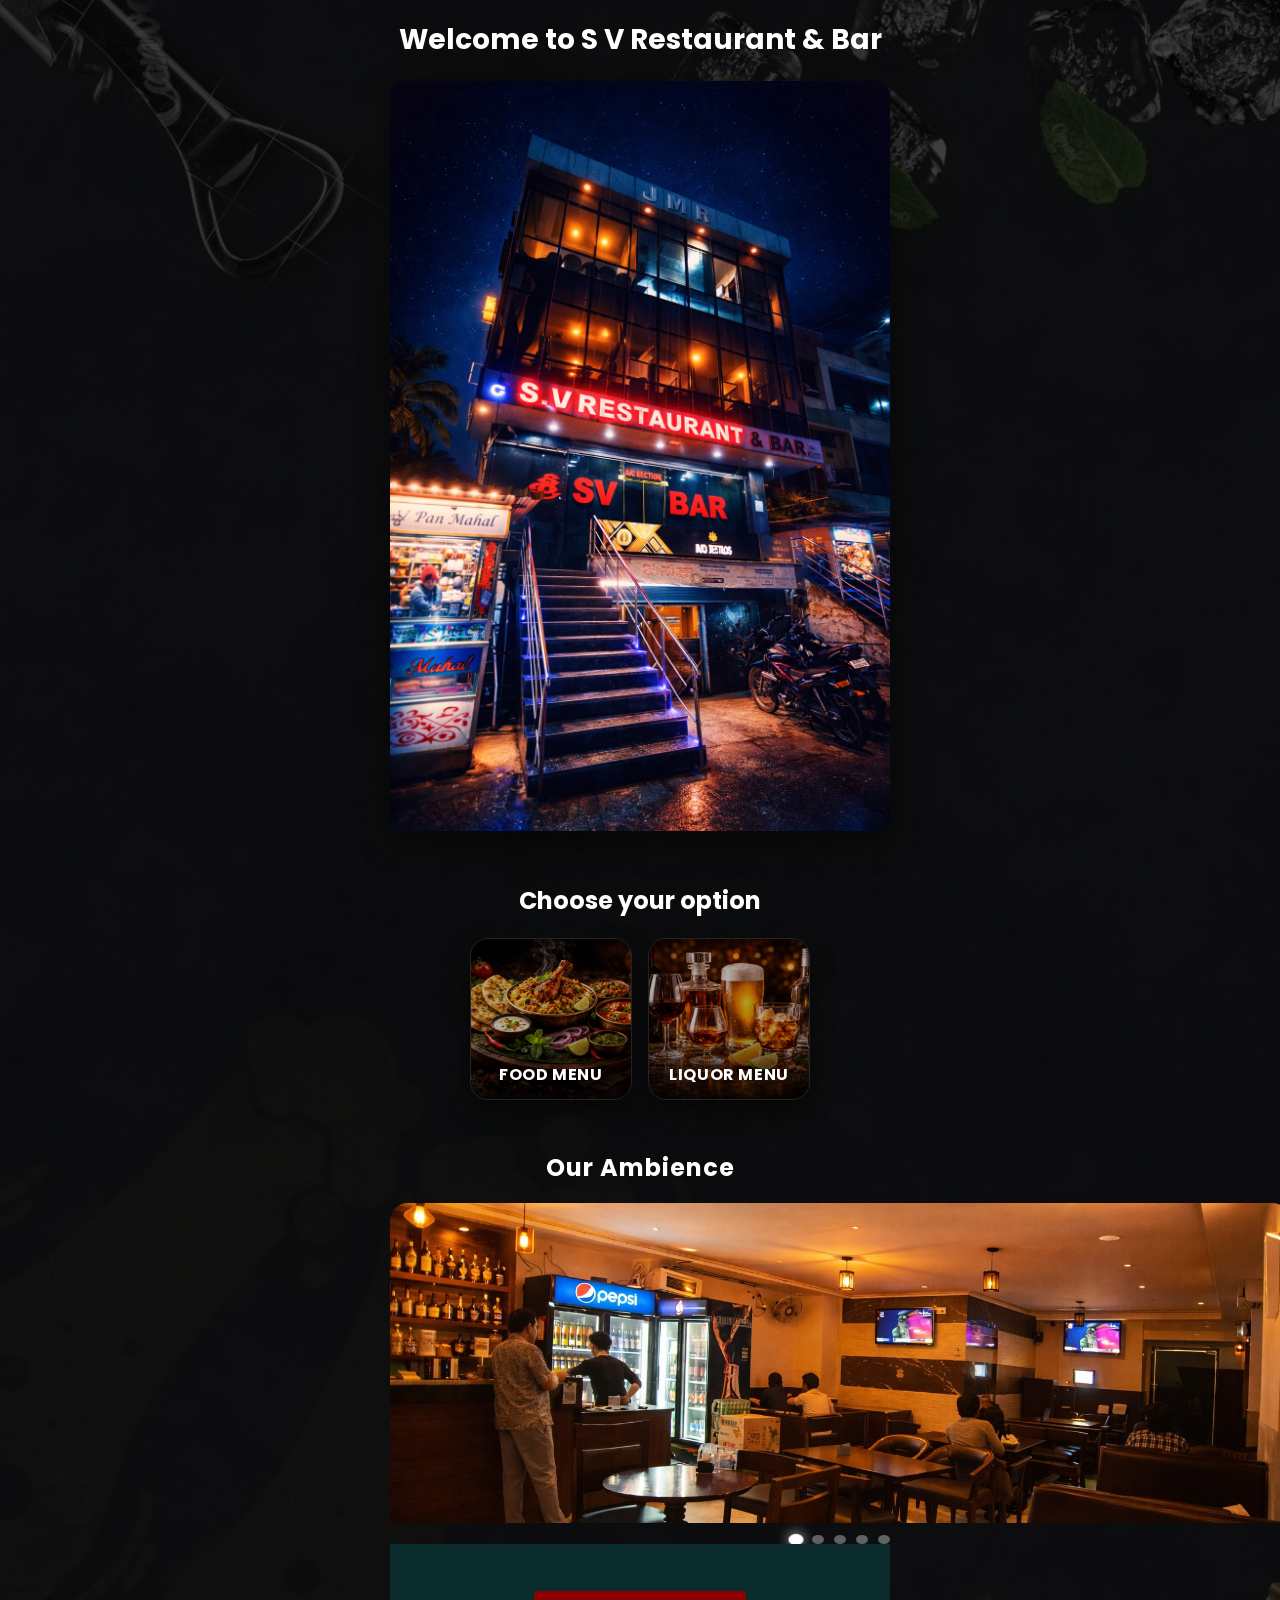
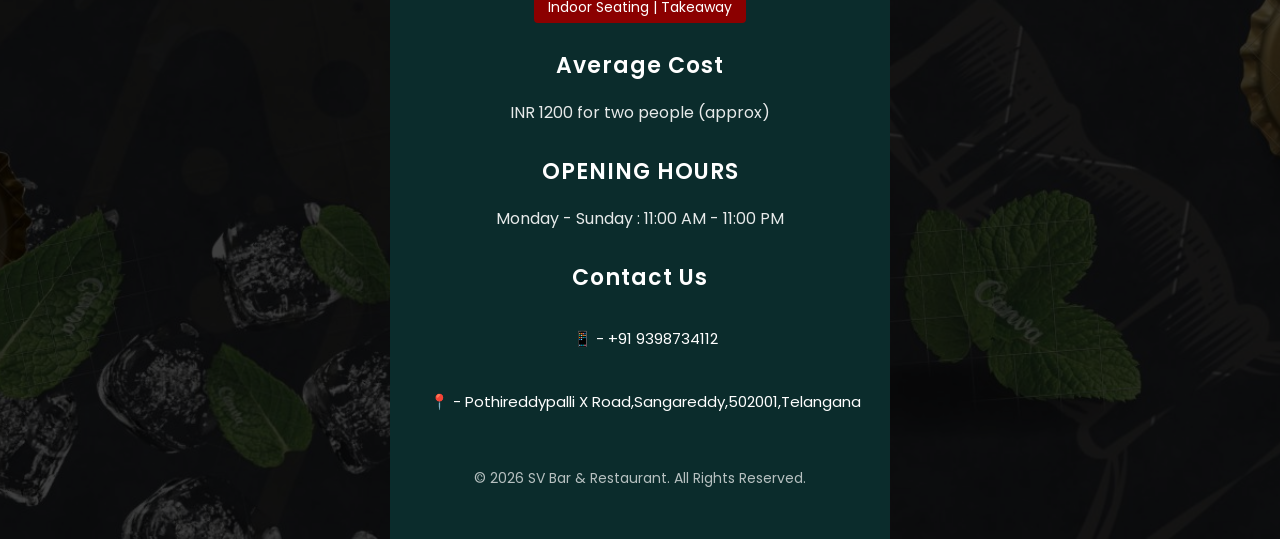
<file: index.html>
<!DOCTYPE html>
<html>
<head>
  <title>Welcome - SV Restaurant & Bar</title>
  <meta name="viewport" content="width=device-width, initial-scale=1.0">
  <link href="https://fonts.googleapis.com/css2?family=Poppins:wght@300;500;700&display=swap" rel="stylesheet">
  <link rel="stylesheet" href="style.css">
</head>

<body class="welcome-page">

  <div class="welcome-container">

    <!-- 1. Welcome Text -->
    <h1 class="welcome-title">Welcome to S V Restaurant & Bar</h1>

    <!-- 2. Building Image -->
    <img src="images/building-welcome.jpg" alt="SV Bar & Restaurant" class="welcome-image">

    <!-- 3. Choose Option Text -->
    <h2 class="choose-text">Choose your option</h2>

    <!-- 3. Menu Buttons -->
<div class="menu-buttons">

  <a href="food.html" class="menu-img-btn">
    <img src="images/food-button.jpg" alt="Food Menu">
    <span>FOOD MENU</span>
  </a>

  <a href="drinks.html" class="menu-img-btn">
    <img src="images/liquor-button.jpg" alt="Liquor Menu">
    <span>LIQUOR MENU</span>
  </a>

</div>
<!-- 4. Restaurant Gallery Slider -->
<div class="restaurant-gallery">
  <h2 class="gallery-title">Our Ambience</h2>

  <div class="slider" id="ambienceSlider">
    <div class="slides">

      <div class="slide"><img src="images/ambience3.jpg" alt="Ambience 3"></div>
      <div class="slide"><img src="images/ambience5.jpg" alt="Ambience 1"></div>
      <div class="slide"><img src="images/ambience1.jpg" alt="Ambience 1"></div>
      <div class="slide"><img src="images/ambience2.jpg" alt="Ambience 2"></div>
      <div class="slide"><img src="images/ambience4.jpg" alt="Ambience 4"></div>
    </div>

    <div class="dots" id="ambienceDots"></div>
  </div>
</div>
<!-- ===== RESTAURANT DETAILS SECTION ===== -->
<div class="restaurant-details">

  <div class="details-top">
    <span class="tag">Indoor Seating | Takeaway</span>
  </div>

  <h2 class="section-title">Average Cost</h2>
  <p class="average-cost">INR 1200 for two people (approx)</p>

  <h2 class="section-title">OPENING HOURS</h2>
  <p class="hours">
    Monday - Sunday : 11:00 AM - 11:00 PM
  </p>

  <h2 class="section-title">Contact Us</h2>

  <div class="contact-item">
    <span></span>
    <p>📱 - +91 9398734112</p>
  </div>

  <div class="contact-item">
    <span></span>
    <p>📍 - Pothireddypalli X Road,Sangareddy,502001,Telangana</p>
  </div>

  <div class="copyright">
    © 2026 SV Bar & Restaurant. All Rights Reserved.
  </div>

</div>
  </div>
<script>
  (function(){
    const slider = document.getElementById("ambienceSlider");
    const slides = slider.querySelector(".slides");
    const slideCount = slides.children.length;
    const dotsWrap = document.getElementById("ambienceDots");

    let index = 0;
    let startX = 0;
    let currentX = 0;
    let dragging = false;

    // Create dots
    const dots = [];
    for(let i=0;i<slideCount;i++){
      const b = document.createElement("button");
      b.setAttribute("aria-label", "Go to slide " + (i+1));
      b.addEventListener("click", ()=>goTo(i));
      dotsWrap.appendChild(b);
      dots.push(b);
    }

    function updateDots(){
      dots.forEach((d,i)=>d.classList.toggle("active", i===index));
    }

    function goTo(i){
      index = Math.max(0, Math.min(slideCount-1, i));
      slides.style.transform = `translateX(${-index * 100}%)`;
      updateDots();
    }

    // Swipe / drag
    function onStart(x){
      dragging = true;
      startX = x;
      currentX = x;
      slides.style.transition = "none";
    }

    function onMove(x){
      if(!dragging) return;
      currentX = x;
      const dx = currentX - startX;
      slides.style.transform = `translateX(calc(${-index * 100}% + ${dx}px))`;
    }

    function onEnd(){
      if(!dragging) return;
      dragging = false;
      slides.style.transition = "transform 0.35s ease";
      const dx = currentX - startX;
      const threshold = 60; // swipe sensitivity
      if(dx < -threshold && index < slideCount-1) index++;
      if(dx > threshold && index > 0) index--;
      goTo(index);
    }

    // Touch events
    slider.addEventListener("touchstart", (e)=>onStart(e.touches[0].clientX), {passive:true});
    slider.addEventListener("touchmove", (e)=>onMove(e.touches[0].clientX), {passive:true});
    slider.addEventListener("touchend", onEnd);

    // Mouse drag events
    slider.addEventListener("mousedown", (e)=>{ e.preventDefault(); onStart(e.clientX); });
    window.addEventListener("mousemove", (e)=>onMove(e.clientX));
    window.addEventListener("mouseup", onEnd);

    // init
    goTo(0);
  })();
</script>
</body>
</html>
</file>
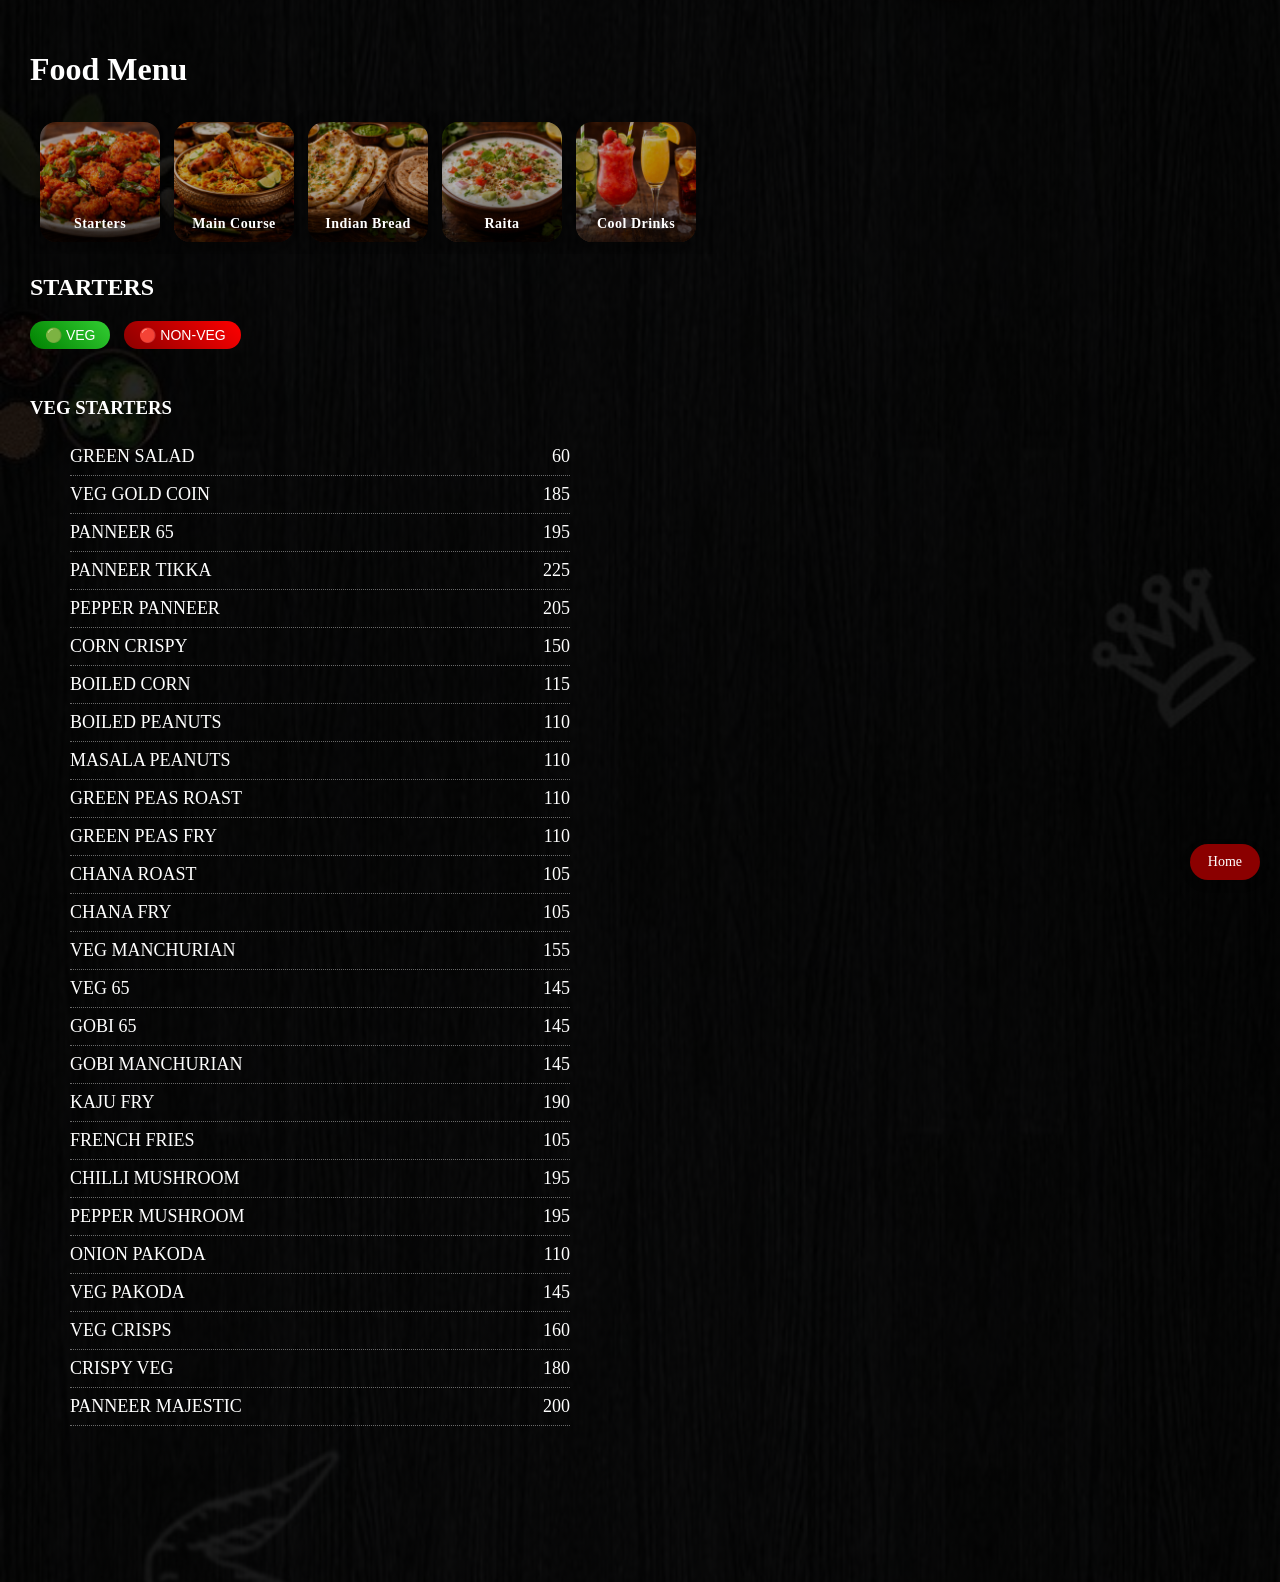
<file: food.html>
<!DOCTYPE html>
<html>
<head>
  <title>Food Menu</title>
  <meta name="viewport" content="width=device-width, initial-scale=1.0">
  <link rel="stylesheet" href="style.css">
</head>

<body>

<div class="menu" id="top">
  <h1>Food Menu</h1>

  <!-- Top Navigation -->
  <div class="top-nav">

    <a href="javascript:void(0)" class="image-btn" onclick="showSection('startersSection', this)">
      <img src="images/starters.jpg" alt="Starters">
      <span>Starters</span>
    </a>

    <a href="javascript:void(0)" class="image-btn" onclick="showSection('maincourseSection', this)">
      <img src="images/maincourse.jpg" alt="Main Course">
      <span>Main Course</span>
    </a>

    <a href="javascript:void(0)" class="image-btn" onclick="showSection('indianbreadSection', this)">
      <img src="images/indianbread.jpg" alt="Indian Bread">
      <span>Indian Bread</span>
    </a>

    <a href="javascript:void(0)" class="image-btn" onclick="showSection('raithaSection', this)">
      <img src="images/raitha.jpg" alt="Raita">
      <span>Raita</span>
    </a>

    <a href="javascript:void(0)" class="image-btn" onclick="showSection('cooldrinksSection', this)">
      <img src="images/cooldrinks.jpg" alt="Cool Drinks">
      <span>Cool Drinks</span>
    </a>

  </div>

  <!-- Starters Section -->
  <div class="menu-section" id="startersSection">
    <h2 id="starters">STARTERS</h2>

    <div class="category-buttons">
      <div class="veg-nonveg">
        <button onclick="showStartersVeg()">🟢 VEG</button>
        <button onclick="showStartersNonVeg()">🔴 NON-VEG</button>
      </div>
    </div>

    <div class="columns">
      <div class="column" id="startersVeg">
        <h3>VEG STARTERS</h3>
        <ul class="food-list">
          <li><span>GREEN SALAD</span> <span>60</span></li>
          <li><span>VEG GOLD COIN</span> <span>185</span></li>
          <li><span>PANNEER 65</span> <span>195</span></li>
          <li><span>PANNEER TIKKA</span> <span>225</span></li>
          <li><span>PEPPER PANNEER</span> <span>205</span></li>
          <li><span>CORN CRISPY</span> <span>150</span></li>
          <li><span>BOILED CORN</span> <span>115</span></li>
          <li><span>BOILED PEANUTS</span> <span>110</span></li>
          <li><span>MASALA PEANUTS</span> <span>110</span></li>
          <li><span>GREEN PEAS ROAST</span> <span>110</span></li>
          <li><span>GREEN PEAS FRY</span> <span>110</span></li>
          <li><span>CHANA ROAST</span> <span>105</span></li>
          <li><span>CHANA FRY</span> <span>105</span></li>
          <li><span>VEG MANCHURIAN</span> <span>155</span></li>
          <li><span>VEG 65</span> <span>145</span></li>
          <li><span>GOBI 65</span> <span>145</span></li>
          <li><span>GOBI MANCHURIAN</span> <span>145</span></li>
          <li><span>KAJU FRY</span> <span>190</span></li>
          <li><span>FRENCH FRIES</span> <span>105</span></li>
          <li><span>CHILLI MUSHROOM</span> <span>195</span></li>
          <li><span>PEPPER MUSHROOM</span> <span>195</span></li>
          <li><span>ONION PAKODA</span> <span>110</span></li>
          <li><span>VEG PAKODA</span> <span>145</span></li>
          <li><span>VEG CRISPS</span> <span>160</span></li>
          <li><span>CRISPY VEG</span> <span>180</span></li>
          <li><span>PANNEER MAJESTIC</span> <span>200</span></li>
        </ul>
      </div>

      <div class="column" id="startersNonVeg" style="display:none;">
        <h3 class="category-title">CHICKEN STARTERS</h3>
        <ul class="food-list">
          <li><span>CHICKEN KANTAKI</span> <span>290</span></li>
          <li><span>CHICKEN ROAST</span> <span>290</span></li>
          <li><span>CHICKEN SIZZLER</span> <span>290</span></li>
          <li><span>CHICKEN BURRANI</span> <span>295</span></li>
          <li><span>CHICKEN PEPPER</span> <span>290</span></li>
          <li><span>CHILLI CHICKEN</span> <span>290</span></li>
          <li><span>CHICKEN MANCHURIA</span> <span>285</span></li>
          <li><span>CHICKEN 65</span> <span>285</span></li>
          <li><span>CHICKEN DRY</span> <span>295</span></li>
          <li><span>CRISPY CHICKEN</span> <span>290</span></li>
          <li><span>CHICKEN LOLLIPOP</span> <span>290</span></li>
          <li><span>KAJU CHICKEN</span> <span>290</span></li>
          <li><span>CHICKEN DRUMSTICK</span> <span>285</span></li>
          <li><span>LEMON CHICKEN</span> <span>285</span></li>
          <li><span>CHICKEN HONG KONG</span> <span>280</span></li>
          <li><span>SESAME CHICKEN</span> <span>275</span></li>
          <li><span>CHICKEN 555</span> <span>290</span></li>
          <li><span>SPICY FRIED CHICKEN</span> <span>290</span></li>
          <li><span>CHICKEN MAJESTIC</span> <span>290</span></li>
          <li><span>KFC CHICKEN</span> <span>310</span></li>
        </ul>

        <h3 class="category-title">TANDOORI</h3>
        <ul class="food-list">
          <li><span>TANDOORI CHICKEN</span> <span>310</span></li>
          <li><span>MURGH MALAI KEBAB</span> <span>315</span></li>
          <li><span>CHICKEN TIKKA</span> <span>290</span></li>
          <li><span>TANGDI KEBAB (1 PC)</span> <span>110</span></li>
        </ul>

        <h3 class="category-title">MUTTON</h3>
        <ul class="food-list">
          <li><span>MUTTON 65</span> <span>295</span></li>
          <li><span>MUTTON MANCHURIAN</span> <span>295</span></li>
          <li><span>MUTTON DRY BONELESS</span> <span>295</span></li>
          <li><span>MUTTON WITH BONE</span> <span>275</span></li>
          <li><span>MUTTON FRY</span> <span>290</span></li>
          <li><span>MUTTON BONES FRY</span> <span>275</span></li>
        </ul>

        <h3 class="category-title">EGG</h3>
        <ul class="food-list">
          <li><span>BOILED EGG</span> <span>40</span></li>
          <li><span>OMELETTE</span> <span>60</span></li>
          <li><span>EGG HALF FRY</span> <span>45</span></li>
          <li><span>HALF BOILED</span> <span>40</span></li>
          <li><span>EGG BHURJI</span> <span>120</span></li>
          <li><span>EGG CHILLI</span> <span>140</span></li>
          <li><span>EGG CHIPS</span> <span>190</span></li>
          <li><span>EGG ROAST</span> <span>60</span></li>
          <li><span>EGG FRY</span> <span>130</span></li>
          <li><span>EGG PAKODA</span> <span>110</span></li>
        </ul>

        <h3 class="category-title">FISH & PRAWNS</h3>
        <ul class="food-list">
          <li><span>APOLLO FISH</span> <span>285</span></li>
          <li><span>FISH ROAST</span> <span>245</span></li>
          <li><span>LOOSE PRAWNS</span> <span>285</span></li>
          <li><span>CHILLI FISH</span> <span>285</span></li>
          <li><span>FRIED PRAWNS</span> <span>285</span></li>
          <li><span>CHILLI PRAWNS</span> <span>285</span></li>
        </ul>
      </div>
    </div>
  </div>

  <!-- Main Course -->
  <div class="menu-section" id="maincourseSection">
    <h2 id="maincourse">MAIN COURSE</h2>

    <div class="category-buttons">
      <div class="veg-nonveg">
        <button onclick="showMainVeg()">🟢 VEG</button>
        <button onclick="showMainNonVeg()">🔴 NON-VEG</button>
      </div>
    </div>

    <div class="columns">
      <div class="column" id="mainVeg">
        <h3 class="category-title">VEG RICE</h3>
        <ul class="food-list">
          <li><span>VEG FRIED RICE</span> <span>160</span></li>
          <li><span>VEG SCHEZWAN FRIED RICE</span> <span>195</span></li>
          <li><span>JEERA RICE</span> <span>150</span></li>
          <li><span>GHEE RICE</span> <span>160</span></li>
          <li><span>CURD RICE</span> <span>140</span></li>
          <li><span>MASALA RICE</span> <span>145</span></li>
          <li><span>PALAK RICE</span> <span>185</span></li>
          <li><span>VEG BIRYANI</span> <span>185</span></li>
          <li><span>VEG PULAO</span> <span>185</span></li>
        </ul>

        <h3 class="category-title">VEG CURRY</h3>
        <ul class="food-list">
          <li><span>DAL FRY</span> <span>170</span></li>
          <li><span>DAL TADKA</span> <span>130</span></li>
          <li><span>BUTTER DAL FRY</span> <span>140</span></li>
          <li><span>MIXED VEG CURRY</span> <span>180</span></li>
          <li><span>KADAI KADAI</span> <span>215</span></li>
          <li><span>KAJU PANEER</span> <span>280</span></li>
          <li><span>PANEER BUTTER MASALA</span> <span>220</span></li>
          <li><span>KAJU MASALA</span> <span>280</span></li>
          <li><span>CHANA MASALA</span> <span>135</span></li>
          <li><span>MALAI KOFTA</span> <span>225</span></li>
          <li><span>TOMATO CURRY</span> <span>145</span></li>
          <li><span>VEG KOLLAPURI</span> <span>220</span></li>
          <li><span>MUSHROOM MASALA</span> <span>200</span></li>
          <li><span>PANEER TIKKA MASALA</span> <span>240</span></li>
          <li><span>KAJU KADAI</span> <span>215</span></li>
          <li><span>KAJU PANEER</span> <span>280</span></li>
          <li><span>VEG CHATPATA</span> <span>190</span></li>
          <li><span>GOBI MASALA</span> <span>135</span></li>
          <li><span>VEG KADAI</span> <span>195</span></li>
          <li><span>VEG DAL FRY</span> <span>185</span></li>
          <li><span>VEG CHATPATA</span> <span>190</span></li>
        </ul>
      </div>

      <div class="column" id="mainNonVeg" style="display:none;">
        <h3 class="category-title">BIRYANI</h3>
        <ul class="food-list">
          <li><span>CHICKEN TIKKA BIRYANI</span> <span>280</span></li>
          <li><span>CHICKEN DUM BIRYANI</span> <span>250</span></li>
          <li><span>SPL. CHICKEN BIRYANI</span> <span>260</span></li>
          <li><span>CHICKEN FRY BIRYANI</span> <span>275</span></li>
          <li><span>CHICKEN SINGLE BIRYANI (1 PC)</span> <span>180</span></li>
          <li><span>CHICKEN FAMILY PACK</span> <span>650</span></li>
          <li><span>CHICKEN BIRYANI</span> <span>250</span></li>
          <li><span>MUTTON BIRYANI</span> <span>290</span></li>
          <li><span>MUTTON BIRYANI HANDI</span> <span>330</span></li>
          <li><span>SPL. MUTTON BIRYANI</span> <span>330</span></li>
          <li><span>MUTTON FAMILY PACK</span> <span>720</span></li>
          <li><span>PRAWNS BIRYANI</span> <span>300</span></li>
          <li><span>FISH BIRYANI</span> <span>270</span></li>
          <li><span>EGG BIRYANI</span> <span>185</span></li>
        </ul>

        <h3 class="category-title">NON-VEG FRIED RICE</h3>
        <ul class="food-list">
          <li><span>CHICKEN FRIED RICE</span> <span>195</span></li>
          <li><span>MIXED FRIED RICE</span> <span>199</span></li>
          <li><span>CHICKEN SCHEZWAN RICE</span> <span>220</span></li>
          <li><span>EGG FRIED RICE</span> <span>170</span></li>
          <li><span>PRAWNS FRIED RICE</span> <span>270</span></li>
          <li><span>MUTTON FRIED RICE</span> <span>250</span></li>
          <li><span>MIXED NON-VEG FRIED RICE</span> <span>250</span></li>
        </ul>

        <h3 class="category-title">SPRING ROLLS</h3>
        <ul class="food-list">
          <li><span>CHICKEN SPRING ROLLS</span> <span>255</span></li>
          <li><span>EGG SPRING ROLLS</span> <span>175</span></li>
          <li><span>VEG SPRING ROLLS</span> <span>195</span></li>
        </ul>

        <h3 class="category-title">EGG CURRY</h3>
        <ul class="food-list">
          <li><span>EGG CURRY</span> <span>150</span></li>
          <li><span>EGG MASALA</span> <span>150</span></li>
        </ul>

        <h3 class="category-title">MUTTON CURRY</h3>
        <ul class="food-list">
          <li><span>TELANGANA MUTTON</span> <span>330</span></li>
          <li><span>S.V. SPL. MUTTON</span> <span>340</span></li>
          <li><span>BUTTER MUTTON</span> <span>320</span></li>
          <li><span>KADAI MUTTON</span> <span>340</span></li>
          <li><span>MUTTON CURRY</span> <span>320</span></li>
          <li><span>MUTTON MASALA</span> <span>320</span></li>
          <li><span>GINGER MUTTON</span> <span>320</span></li>
          <li><span>ANDHRA MUTTON CURRY</span> <span>320</span></li>
        </ul>

<h3 class="category-title">CHICKEN CURRY</h3>
<ul class="food-list two-price-list">
  <li class="price-head">
    <span>ITEM</span>
    <span>HALF</span>
    <span>FULL</span>
  </li>
  <li><span>TELANGANA CHICKEN</span> <span>  </span> <span>  </span></li>
  <li><span>CHICKEN CURRY</span> <span>295</span> <span>445</span></li>
  <li><span>CHICKEN KEEMA</span> <span>295</span> <span>445</span></li>
  <li><span>S.V. SPL. CHICKEN</span> <span>310</span> <span>450</span></li>
  <li><span>CHICKEN MASALA</span> <span>295</span> <span>445</span></li>
  <li><span>BUTTER CHICKEN</span> <span>310</span> <span>460</span></li>
  <li><span>KADAI CHICKEN</span> <span>300</span> <span>445</span></li>
  <li><span>ANDHRA CHICKEN</span> <span>295</span> <span>445</span></li>
  <li><span>GINGER CHICKEN</span> <span>290</span> <span>445</span></li>
  <li><span>PUNJABI CHICKEN</span> <span>295</span> <span>445</span></li>
  <li><span>AFGHANI CHICKEN</span> <span>-</span> <span>440</span></li>
  <li><span>HANDI CHICKEN</span> <span>-</span> <span>445</span></li>
      </div>
    </div>
  </div>

  <!-- Indian Bread Section -->
  <div class="menu-section" id="indianbreadSection">
    <h2 id="indianbread">INDIAN BREAD</h2>
    <ul class="food-list">
      <li><span>TANDOORI ROTI</span> <span>22</span></li>
      <li><span>BUTTER NAAN</span> <span>60</span></li>
      <li><span>PLAIN NAAN</span> <span>45</span></li>
      <li><span>BUTTER ROTI</span> <span>30</span></li>
      <li><span>PULKA</span> <span>20</span></li>
      <li><span>LACHHA PARATHA</span> <span>60</span></li>
      <li><span>ALOO PARATHA</span> <span>60</span></li>
    </ul>
  </div>

  <!-- Raita Section -->
  <div class="menu-section" id="raithaSection">
    <h2 id="raitha">RAITA</h2>
    <ul class="food-list">
      <li><span>ONION RAITA</span> <span>30</span></li>
      <li><span>CURD CUP</span> <span>30</span></li>
      <li><span>MIXED RAITA</span> <span>35</span></li>
      <li><span>PUDINA CUP</span> <span>30</span></li>
      <li><span>BUTTER MILK</span> <span>45</span></li>
    </ul>
  </div>

  <!-- Cool Drinks -->
  <div class="menu-section" id="cooldrinksSection">
    <h2 id="cooldrinks">COOL DRINKS</h2>
    <ul class="food-list">
      <li><span>SOFT DRINKS</span> <span>25</span></li>
      <li><span>MINERAL WATER</span> <span>25</span></li>
      <li><span>RED BULL</span> <span>150</span></li>
      <li><span>CLASSIC HELL</span> <span>85</span></li>
      <li><span>SODA</span> <span>30</span></li>
      <li><span>TILT RED</span> <span>300</span></li>
      <li><span>GREEN MONK</span> <span>135</span></li>
    </ul>
  </div>

</div>

<a href="index.html" class="home-button">Home</a>

<!-- Scroll To Top Button -->
<button id="scrollTopBtn" onclick="scrollToTop()">↑</button>

<script>
  const scrollBtn = document.getElementById("scrollTopBtn");

  window.onscroll = function () {
    if (document.body.scrollTop > 200 || document.documentElement.scrollTop > 200) {
      scrollBtn.style.display = "block";
    } else {
      scrollBtn.style.display = "none";
    }
  };

  function scrollToTop() {
    document.getElementById("top").scrollIntoView({ behavior: "smooth" });
  }

  function showStartersVeg() {
    document.getElementById("startersVeg").style.display = "block";
    document.getElementById("startersNonVeg").style.display = "none";
  }

  function showStartersNonVeg() {
    document.getElementById("startersVeg").style.display = "none";
    document.getElementById("startersNonVeg").style.display = "block";
  }

  function showMainVeg() {
    document.getElementById("mainVeg").style.display = "block";
    document.getElementById("mainNonVeg").style.display = "none";
  }

  function showMainNonVeg() {
    document.getElementById("mainVeg").style.display = "none";
    document.getElementById("mainNonVeg").style.display = "block";
  }

  function showSection(sectionId, element) {
    document.querySelectorAll(".menu-section").forEach(sec => sec.style.display = "none");

    const target = document.getElementById(sectionId);
    if (target) target.style.display = "block";

    if (element) {
      element.scrollIntoView({
        behavior: "smooth",
        inline: "center",
        block: "nearest"
      });
    }
  }

  window.onload = function () {
    const firstBtn = document.querySelector(".top-nav .image-btn");
    if (firstBtn) firstBtn.click();
  };
</script>

</body>
</html>
</file>
<file: style.css>
/* ===== SIMPLE WELCOME PAGE ===== */

body.welcome-page {
  margin: 0;
  min-height: 100vh;
  font-family: 'Poppins', sans-serif;
  color: white;

  background:
    linear-gradient(rgba(0,0,0,0.75), rgba(0,0,0,0.75)),
    url("images/background.jpg") center/cover no-repeat;

  display: flex;
  justify-content: center;
  align-items: center;
  text-align: center;
}

.welcome-container {
  width: 90%;
  max-width: 500px;
  animation: fadeIn 1s ease-in-out;
}

.welcome-title {
  font-size: 28px;
  margin-bottom: 20px;
}

.welcome-image {
  width: 100%;
  border-radius: 15px;
  margin-bottom: 25px;
  box-shadow: 0 10px 30px rgba(0,0,0,0.5);
}

.buttons {
  margin-top: 10px;
}

.btn {
  display: inline-block;
  margin: 10px 15px;
  padding: 14px 30px;
  font-size: 15px;
  font-weight: bold;
  color: white;
  text-decoration: none;
  border-radius: 30px;
  background: linear-gradient(45deg, #e63946, #b22222);
  transition: 0.3s ease;
}

.btn:hover {
  transform: scale(1.05);
}

@keyframes fadeIn {
  from { opacity: 0; transform: translateY(20px); }
  to { opacity: 1; transform: translateY(0); }
}

.buttons {
  margin-top: 20px;
}

.back-btn {
  display: inline-block;
  margin-top: 20px;
  padding: 10px 20px;
  background-color: darkred;
  color: white;
  text-decoration: none;
  border-radius: 6px;
}

.columns {
  display: flex;
  justify-content: space-between;
  gap: 30px;
  margin-top: 20px;
}

.column {
  width: 50%;
}

@media (max-width: 768px) {
  .columns {
    flex-direction: column;
  }
  .column {
    width: 100%;
  }
}

html {
  scroll-behavior: smooth;
}

/* ===== FOOD LIST ===== */
.food-list {
  max-width: 500px;
}

.food-list li {
  display: flex;
  justify-content: space-between;
  align-items: center;
  padding: 8px 0;
  border-bottom: 1px dotted rgba(255,255,255,0.4);
  font-size: 18px;
  transition: all 0.3s ease;
}

.food-list li span:last-child {
  text-align: right;
}

.food-list li:hover {
  transform: translateX(5px);
  color: #ff4d4d;
}

.top-link {
  text-align: center;
  margin-top: 20px;
}

.top-link a {
  text-decoration: none;
  background-color: darkred;
  color: white;
  padding: 8px 15px;
  border-radius: 20px;
  font-size: 14px;
}

.top-link a:hover {
  background-color: red;
}

.home-button {
  position: fixed;
  bottom: 20px;
  right: 20px;
  background-color: darkred;
  color: white;
  padding: 10px 18px;
  border-radius: 25px;
  text-decoration: none;
  font-size: 14px;
  box-shadow: 0 4px 8px rgba(0,0,0,0.3);
  z-index: 1000;
}

.home-button:hover {
  background-color: red;
}

/* ===== CATEGORY BUTTONS ===== */
.category-buttons {
  display: flex;
  flex-direction: row;
  gap: 15px;
  overflow-x: auto;
  white-space: nowrap;
  padding-bottom: 10px;
  scroll-behavior: smooth;
  -ms-overflow-style: none;
  scrollbar-width: none;
}

.category-buttons::-webkit-scrollbar {
  display: none;
}

.category-buttons button {
  padding: 6px 15px;
  border: none;
  border-radius: 20px;
  background-color: darkgreen;
  color: white;
  cursor: pointer;
  font-size: 14px;
}

.category-buttons button:hover {
  background-color: green;
}

.category-buttons a{
  padding: 6px 15px;
  border-radius: 20px;
  background-color: darkgreen;
  color: white;
  text-decoration: none;
  font-size: 14px;
  flex: 0 0 auto;
}

.category-buttons a:hover{
  background-color: green;
}

.veg-nonveg button {
  padding: 6px 15px;
  margin-right: 10px;
  border: none;
  border-radius: 20px;
  cursor: pointer;
  font-size: 14px;
  color: white;
}

.veg-nonveg button:first-child {
  background: linear-gradient(45deg, green, limegreen);
}

.veg-nonveg button:last-child {
  background: linear-gradient(45deg, darkred, red);
}

.veg-nonveg button:hover {
  transform: scale(1.05);
  box-shadow: 0 4px 10px rgba(0,0,0,0.4);
}

@media (max-width: 768px) {
  h1 { font-size: 24px; text-align: center; }
  h2 { font-size: 20px; text-align: center; }
  .food-list li { font-size: 16px; }
  .veg-nonveg button { font-size: 12px; padding: 5px 10px; }
}

/* ===== BASE (NON WELCOME PAGES) ===== */
body:not(.welcome-page){
  margin: 0;
  color: #fff;
  background-color: #000;
}

/* ===== MENU BACKGROUND ===== */
.menu {
  background: linear-gradient(rgba(0,0,0,0.85), rgba(0,0,0,0.85)),
              url("images/food-bg.jpg");
  background-size: cover;
  background-position: center;
  background-repeat: no-repeat;
  min-height: 100vh;
  padding: 30px;
}

/* Drinks background */
.drinks-menu{
  background: linear-gradient(rgba(0,0,0,0.85), rgba(0,0,0,0.85)),
              url("images/drinks-bg.jpg");
  background-size: cover;
  background-position: center;
  background-repeat: no-repeat;
}

/* ===== SCROLL TO TOP BUTTON ===== */
#scrollTopBtn {
  display: none;
  position: fixed;
  bottom: 25px;
  left: 25px;
  background: linear-gradient(45deg, darkred, red);
  color: white;
  border: none;
  padding: 12px 16px;
  border-radius: 50%;
  font-size: 18px;
  cursor: pointer;
  box-shadow: 0 4px 15px rgba(0,0,0,0.4);
  transition: 0.3s;
  z-index: 1000;
}

#scrollTopBtn:hover {
  transform: scale(1.1);
}

/* ===== TOP NAV (Menew-style) ===== */
.top-nav {
  display: flex;
  gap: 14px;
  padding: 12px 10px;
  overflow-x: auto;
  overflow-y: hidden;
  scroll-behavior: smooth;
  justify-content: flex-start;
  scrollbar-width: none;
  -webkit-overflow-scrolling: touch;
  touch-action: pan-x;
}

.top-nav::-webkit-scrollbar { display: none; }

/* ===== IMAGE BUTTONS ===== */
.image-btn {
  flex: 0 0 auto;
  width: 120px;
  height: 120px;
  border-radius: 16px;
  overflow: hidden;
  text-decoration: none;
  position: relative;
  box-shadow: 0 8px 22px rgba(0,0,0,0.35);
  transform: translateZ(0);
  transition: 0.25s ease;
}

.image-btn img {
  width: 100%;
  height: 100%;
  object-fit: cover;
  filter: brightness(70%);
  transform: scale(1.05);
  transition: 0.25s ease;
}

.image-btn::after {
  content: "";
  position: absolute;
  left: 0;
  right: 0;
  bottom: 0;
  height: 45%;
  background: linear-gradient(to top, rgba(0,0,0,0.65), rgba(0,0,0,0));
}

.image-btn span {
  position: absolute;
  bottom: 10px;
  left: 0;
  width: 100%;
  text-align: center;
  color: #fff;
  font-weight: 700;
  font-size: 14px;
  letter-spacing: 0.5px;
  z-index: 2;
}

.image-btn:hover {
  transform: scale(1.04);
}

.image-btn:hover img {
  filter: brightness(90%);
  transform: scale(1.1);
}

/* Hide menu sections by default */
.menu-section { display: none; }

/* ===== WELCOME MENU IMAGE BUTTONS ===== */
.menu-buttons{
  display: flex;
  gap: 16px;
  justify-content: center;
  flex-wrap: wrap;
  margin-top: 14px;
}

.menu-img-btn{
  position: relative;
  width: 160px;
  height: 160px;
  border-radius: 18px;
  overflow: hidden;
  text-decoration: none;
  box-shadow: 0 10px 25px rgba(0,0,0,0.45);
  border: 1px solid rgba(255,255,255,0.10);
  transition: transform 0.25s ease;
}

.menu-img-btn img{
  width: 100%;
  height: 100%;
  object-fit: cover;
  filter: brightness(70%);
  transform: scale(1.05);
  transition: 0.25s ease;
}

.menu-img-btn::after{
  content:"";
  position:absolute;
  left:0; right:0; bottom:0;
  height: 45%;
  background: linear-gradient(to top, rgba(0,0,0,0.75), rgba(0,0,0,0));
}

.menu-img-btn span{
  position:absolute;
  bottom: 12px;
  left: 0;
  width: 100%;
  text-align: center;
  color: white;
  font-weight: 700;
  letter-spacing: 0.6px;
  z-index: 2;
}

.menu-img-btn:hover{
  transform: scale(1.04);
}

.menu-img-btn:hover img{
  filter: brightness(90%);
  transform: scale(1.12);
}

@media (max-width: 420px){
  .menu-img-btn{ width: 140px; height: 140px; }
}

/* ===== PRICE TABLE GRID ===== */
.price-grid{
  display: grid;
  grid-template-columns: 2.2fr repeat(6, 1fr);
  gap: 8px;
  align-items: center;
  padding: 10px 8px;
  border-bottom: 1px solid rgba(255,255,255,0.12);
  font-size: 14px;
}

.price-grid.header{
  font-weight: 700;
  position: sticky;
  top: 0;
  background: rgba(0,0,0,0.85);
  z-index: 5;
  border-bottom: 1px solid rgba(255,255,255,0.2);
}

.price-grid div:not(:first-child){
  text-align: center;
  white-space: nowrap;
}

/* Beer grid (only 2 columns) */
.price-grid.beer{
  grid-template-columns: 2.2fr 1fr;
}

/* ===== MOBILE TABLE BEHAVIOR ===== */
@media (max-width: 768px){

  /* allow horizontal scroll for big tables */
  .menu-section{
    overflow-x: auto;
    -webkit-overflow-scrolling: touch;
  }

  .price-grid{
    min-width: 720px;
  }

  /* BEER must fit without scroll */
  #beer{
    overflow-x: hidden;
  }

  .price-grid.beer{
    min-width: 0;
    width: 100%;
    grid-template-columns: 2fr 1fr;
  }
}

/* ===== RESTAURANT GALLERY SLIDER ===== */
.restaurant-gallery{
  margin-top: 50px;
  text-align: center;
}

.gallery-title{
  margin-bottom: 18px;
  font-weight: 700;
  letter-spacing: 1px;
  color: #fff;
}

.slider{
  width: min(900px, 92vw);
  margin: 0 auto;
  overflow: hidden;
  border-radius: 18px;
  position: relative;
}

.slides{
  display: flex;
  transition: transform 0.35s ease;
  touch-action: pan-y;
  will-change: transform;
}

.slide{
  min-width: 100%;
  height: 320px;
  background: #000;
}

.slide img{
  width: 100%;
  height: 100%;
  object-fit: cover;
  display: block;
}

/* Dots */
.dots{
  display: flex;
  justify-content: center;
  gap: 10px;
  padding: 12px 0 0;
}

.dots button{
  width: 9px;
  height: 9px;
  border-radius: 50%;
  border: 0;
  cursor: pointer;
  background: rgba(255,255,255,0.35);
  transition: transform 0.2s ease, box-shadow 0.2s ease, background 0.2s ease;
}

.dots button.active{
  background: #fff;
  transform: scale(1.25);
  box-shadow: 0 0 10px rgba(255,255,255,0.85);
}

@media (max-width: 600px){
  .slide{ height: 240px; }
}

/* ===== DRINKS PAGE FIXES ===== */
.menu h1,
.menu h2,
.menu h3 {
  color: #fff !important;
}

.price-grid.row {
  transition: all 0.25s ease;
  cursor: pointer;
}

.price-grid.row:hover {
  transform: translateX(6px);
  color: #ff4d4d;
  background: rgba(255, 77, 77, 0.08);
  border-radius: 8px;
}

.price-grid.header:hover {
  transform: none;
  color: inherit;
  background: rgba(0,0,0,0.85);
}

.price-grid.row div:first-child {
  font-weight: 500;
}

.menu-title {
  font-size: 28px;
  letter-spacing: 1px;
  margin-bottom: 20px;
}/* ===== RESTAURANT DETAILS SECTION ===== */

.restaurant-details {
  background: #0b2c2c;
  color: white;
  padding: 50px 20px;
  text-align: center;
}

.restaurant-details .tag {
  background: #8b0000;
  padding: 6px 14px;
  border-radius: 4px;
  font-size: 14px;
}

.section-title {
  margin-top: 30px;
  font-size: 22px;
  font-weight: 600;
  letter-spacing: 1px;
}

.average-cost,
.hours {
  margin-top: 10px;
  font-size: 16px;
  opacity: 0.9;
}

.contact-item {
  display: flex;
  justify-content: center;
  align-items: center;
  gap: 10px;
  margin-top: 10px;
  font-size: 15px;
}

.social-icons {
  margin-top: 15px;
}

.social-icons a {
  margin: 0 10px;
  text-decoration: none;
  color: white;
  font-weight: 500;
}

.social-icons a:hover {
  color: #ffcc00;
}

.copyright {
  margin-top: 40px;
  font-size: 14px;
  opacity: 0.7;
}
.two-price-list {
  list-style: none;
  padding: 0;
  margin: 0;
}

.two-price-list li {
  display: grid;
  grid-template-columns: 1fr 70px 70px;
  gap: 10px;
  align-items: center;
  padding: 10px 0;
  border-bottom: 1px solid rgba(255,255,255,0.08);
}

.two-price-list li span:first-child {
  text-align: left;
}

.two-price-list li span:nth-child(2),
.two-price-list li span:nth-child(3) {
  text-align: right;
}

.two-price-list .price-head {
  font-weight: bold;
  border-bottom: 2px solid rgba(255,255,255,0.18);
  padding-bottom: 12px;
}
.menu {
  padding-bottom: 140px;
}

.home-button{
  bottom: 20px;
  right: 20px;
}

#scrollTopBtn{
  bottom: 20px;
  left: 20px;
}
.price-grid{
  display:grid;
  grid-template-columns: 2fr repeat(7,1fr);
  gap:10px;
  padding:10px 0;
  align-items:center;
}

.price-grid.header{
  font-weight:600;
  border-bottom:2px solid rgba(255,255,255,0.3);
}

.price-grid.row{
  border-bottom:1px solid rgba(255,255,255,0.1);
}
</file>
